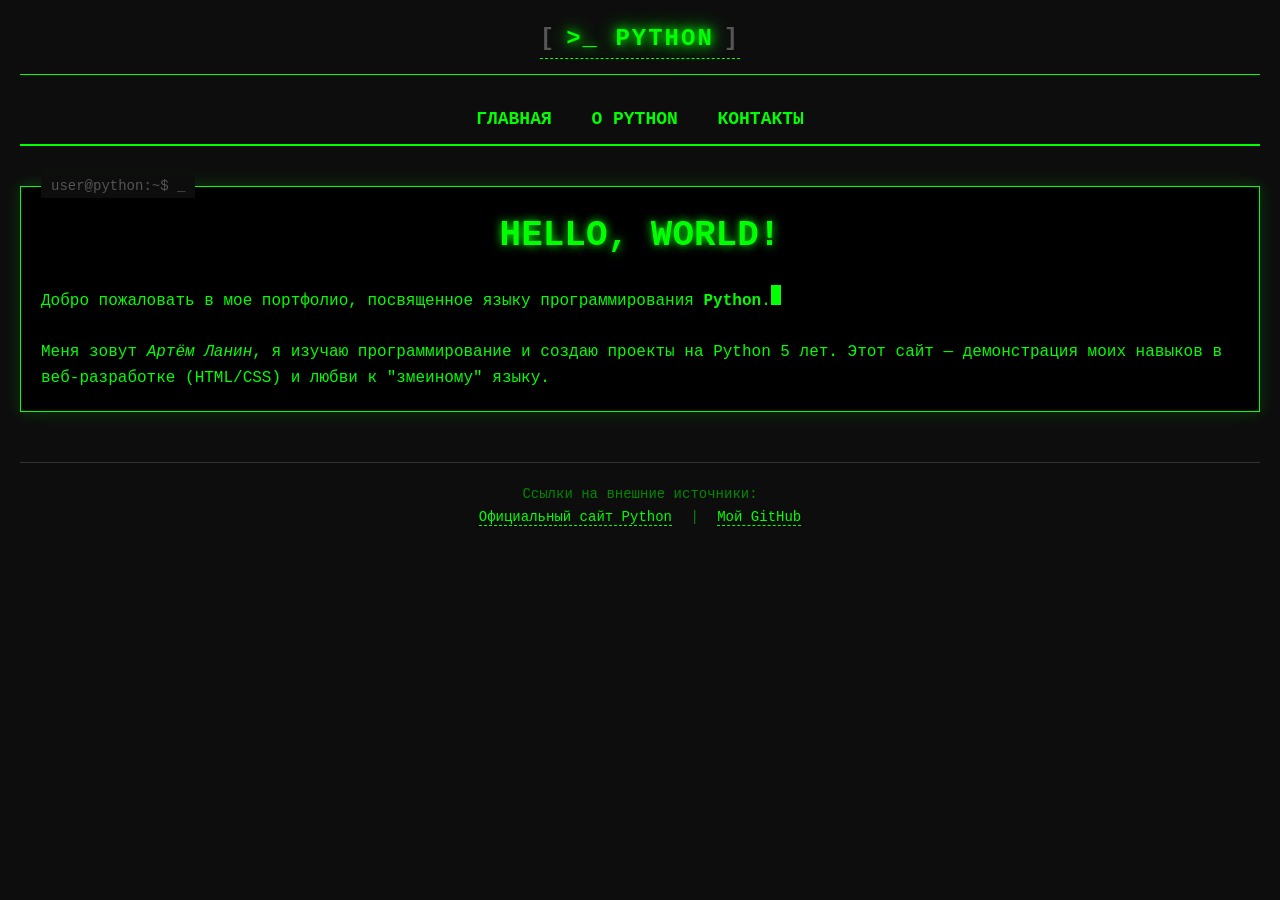
<file: index.html>
<!DOCTYPE html>
<html lang="ru">
<head>
    <meta charset="UTF-8">
    <title>Python | Главная</title>
    <link rel="stylesheet" href="style.css">
</head>
<body>
    <header class="site-header">
        <a href="index.html" class="logo">>_ Python</a>
    </header>
    <nav>
        <a href="index.html">Главная</a>
        <a href="skills.html">О Python</a>
        <a href="contacts.html">Контакты</a>
    </nav>
    <div class="terminal-box">
        <h1>Hello, World!</h1>
        <p>Добро пожаловать в мое портфолио, посвященное языку программирования <b>Python</b>.<span class="cursor"></span></p>
        <br>
        <p>Меня зовут <i>Артём Ланин</i>, я изучаю программирование и создаю проекты на Python 5 лет. Этот сайт — демонстрация моих навыков в веб-разработке (HTML/CSS) и любви к "змеиному" языку.</p>
    </div>
    <footer>
        <p>Ссылки на внешние источники:</p>
        <a href="https://www.python.org/" target="_blank">Официальный сайт Python</a> | 
        <a href="https://github.com/Artem-MR/My_student_site" target="_blank">Мой GitHub</a>
    </footer>

</body>
</html>
</file>
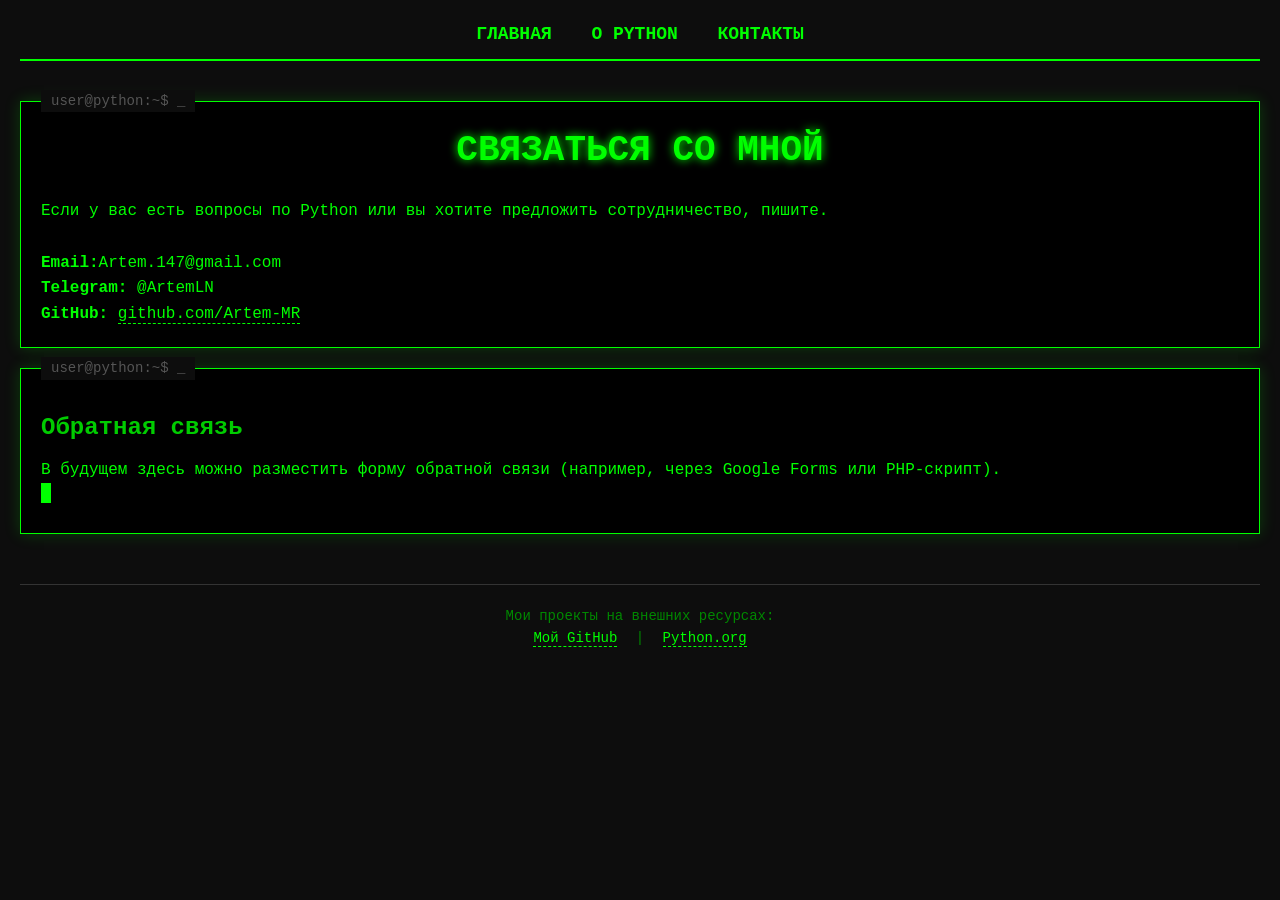
<file: contacts.html>
<!DOCTYPE html>
<html lang="ru">
<head>
    <meta charset="UTF-8">
    <title>Python | Контакты</title>
    <link rel="stylesheet" href="style.css">
</head>
<body>

    <nav>
        <a href="index.html">Главная</a>
        <a href="skills.html">О Python</a>
        <a href="contacts.html">Контакты</a>
    </nav>

    <div class="terminal-box">
        <h1>Связаться со мной</h1>
        <p>Если у вас есть вопросы по Python или вы хотите предложить сотрудничество, пишите.</p>
        <br>
        <p><b>Email:</b>Artem.147@gmail.com</p>
        <p><b>Telegram:</b> @ArtemLN</p>
        <p><b>GitHub:</b> <a href="https://github.com/Artem-MR/My_student_site" target="_blank">github.com/Artem-MR</a></p>
    </div>

    <div class="terminal-box">
        <h2>Обратная связь</h2>
        <p>В будущем здесь можно разместить форму обратной связи (например, через Google Forms или PHP-скрипт).</p>
        <p class="cursor"></p>
    </div>

    <footer>
        <p>Мои проекты на внешних ресурсах:</p>
        <a href="https://github.com/Artem-MR/My_student_site" target="_blank">Мой GitHub</a> | 
        <a href="https://www.python.org/" target="_blank">Python.org</a>
    </footer>

</body>
</html>
</file>
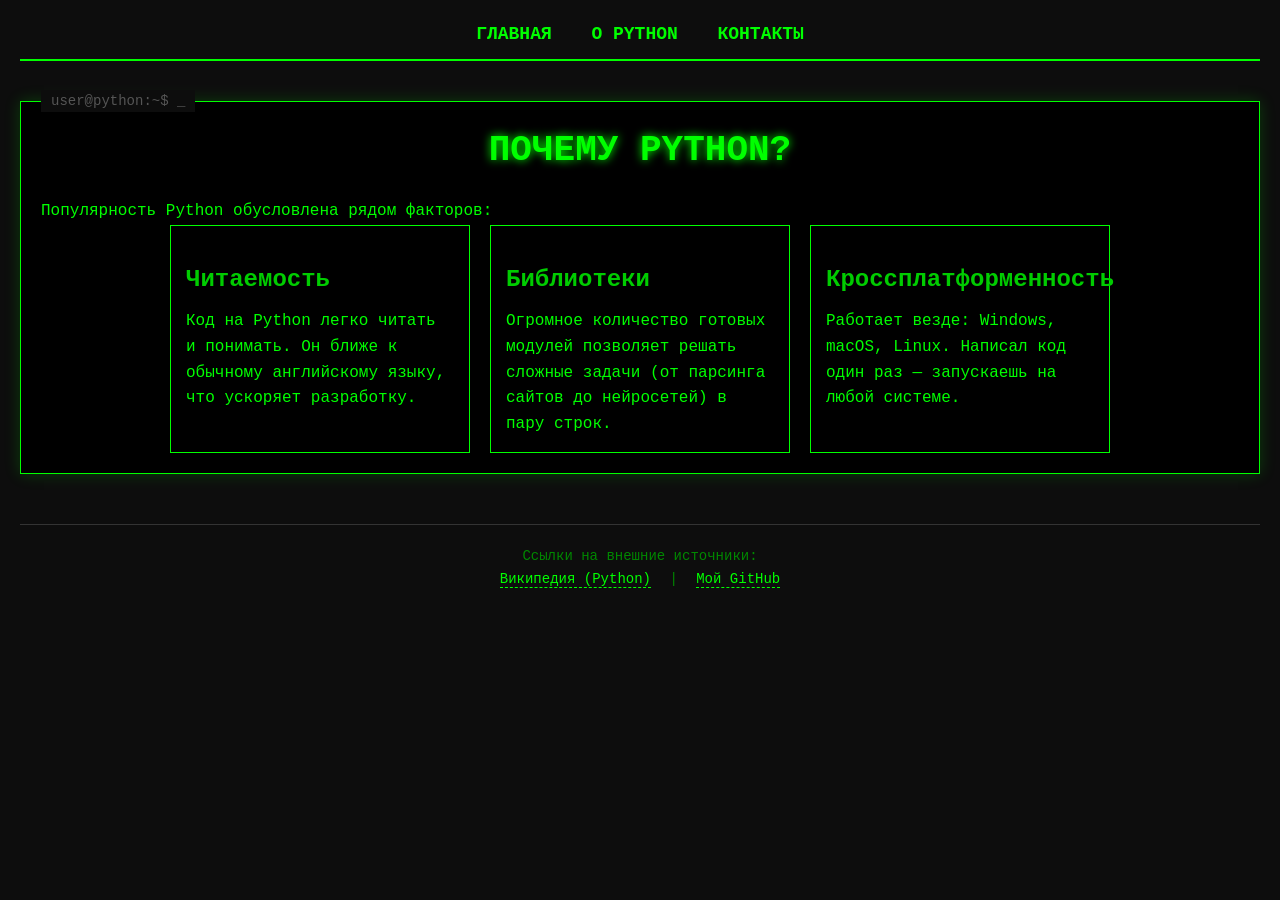
<file: skills.html>
<!DOCTYPE html>
<html lang="ru">
<head>
    <meta charset="UTF-8">
    <title>Python | Преимущества</title>
    <link rel="stylesheet" href="style.css">
</head>
<body>

    <nav>
        <a href="index.html">Главная</a>
        <a href="skills.html">О Python</a>
        <a href="contacts.html">Контакты</a>
    </nav>

    <div class="terminal-box">
        <h1>Почему Python?</h1>
        <p>Популярность Python обусловлена рядом факторов:</p>
        
        <div class="card-container">
            <div class="card">
                <h2>Читаемость</h2>
                <p>Код на Python легко читать и понимать. Он ближе к обычному английскому языку, что ускоряет разработку.</p>
            </div>
            <div class="card">
                <h2>Библиотеки</h2>
                <p>Огромное количество готовых модулей позволяет решать сложные задачи (от парсинга сайтов до нейросетей) в пару строк.</p>
            </div>
            <div class="card">
                <h2>Кроссплатформенность</h2>
                <p>Работает везде: Windows, macOS, Linux. Написал код один раз — запускаешь на любой системе.</p>
            </div>
        </div>
    </div>

    <footer>
        <p>Ссылки на внешние источники:</p>
        <a href="https://ru.wikipedia.org/wiki/Python" target="_blank">Википедия (Python)</a> | 
        <a href="https://github.com/Artem-MR/My_student_site" target="_blank">Мой GitHub</a>
    </footer>

</body>
</html>
</file>
<file: style.css>
* {
    margin: 0;
    padding: 0;
    box-sizing: border-box;
}

body {
    background-color: #0d0d0d;
    color: #00ff00;
    font-family: 'Courier New', Courier, monospace;
    line-height: 1.6;
    padding: 20px;
}

a {
    color: #00ff00;
    text-decoration: none;
    border-bottom: 1px dashed #00ff00;
    transition: all 0.3s ease;
}

a:hover {
    background-color: #00ff00;
    color: #000000;
    box-shadow: 0 0 10px #00ff00;
}

nav {
    text-align: center;
    margin-bottom: 40px;
    border-bottom: 2px solid #00ff00;
    padding-bottom: 10px;
}

nav a {
    margin: 0 15px;
    font-size: 18px;
    font-weight: bold;
    text-transform: uppercase;
    border: none;
}

h1 {
    font-size: 36px;
    text-align: center;
    margin-bottom: 20px;
    text-shadow: 0 0 10px #00ff00;
    text-transform: uppercase;
}

h2 {
    font-size: 24px;
    margin-top: 20px;
    margin-bottom: 10px;
    color: #00cc00;
}

.terminal-box {
    border: 1px solid #00ff00;
    padding: 20px;
    margin-bottom: 20px;
    background-color: #000000;
    box-shadow: 0 0 15px rgba(0, 255, 0, 0.2);
    position: relative;
}

.terminal-box::before {
    content: "user@python:~$ _";
    position: absolute;
    top: -12px;
    left: 20px;
    background-color: #0d0d0d;
    padding: 0 10px;
    font-size: 14px;
    color: #555;
}

ul {
    list-style-type: square;
    margin-left: 20px;
    margin-bottom: 15px;
}

li {
    margin-bottom: 10px;
}

.cursor {
    display: inline-block;
    width: 10px;
    height: 20px;
    background-color: #00ff00;
    animation: blink 1s step-end infinite;
}

@keyframes blink {
    50% { opacity: 0; }
}

footer {
    margin-top: 50px;
    text-align: center;
    border-top: 1px solid #333;
    padding-top: 20px;
    font-size: 14px;
    color: #008800;
}

footer a {
    margin: 0 10px;
}

.card-container {
    display: flex;
    flex-wrap: wrap;
    gap: 20px;
    justify-content: center;
}

.card {
    border: 1px solid #00ff00;
    padding: 15px;
    width: 300px;
    background-color: #000;
    transition: transform 0.3s;
}

.card:hover {
    transform: translateY(-5px);
    box-shadow: 0 0 20px #00ff00;
}

.site-header {
    display: flex;
    align-items: center;
    justify-content: center;
    margin-bottom: 30px;
    border-bottom: 1px solid #00ff00;
    padding-bottom: 15px;
}

.logo {
    font-size: 24px;
    font-weight: bold;
    text-transform: uppercase;
    letter-spacing: 2px;
    color: #00ff00;
    text-shadow: 0 0 10px #00ff00, 0 0 20px #00ff00;
    display: flex;
    align-items: center;
}

.logo::before {
    content: "[";
    color: #555;
    margin-right: 10px;
    text-shadow: none;
}

.logo::after {
    content: "]";
    color: #555;
    margin-left: 10px;
    text-shadow: none;
}

.logo:hover {
    animation: glitch 0.3s cubic-bezier(.25, .46, .45, .94) both infinite;
    color: #00ff00;
}

@keyframes glitch {  
    0% { transform: translate(0) }
    20% { transform: translate(-2px, 2px) }
    40% { transform: translate(-2px, -2px) }
    60% { transform: translate(2px, 2px) }
    80% { transform: translate(2px, -2px) }
    100% { transform: translate(0) }
}
</file>
